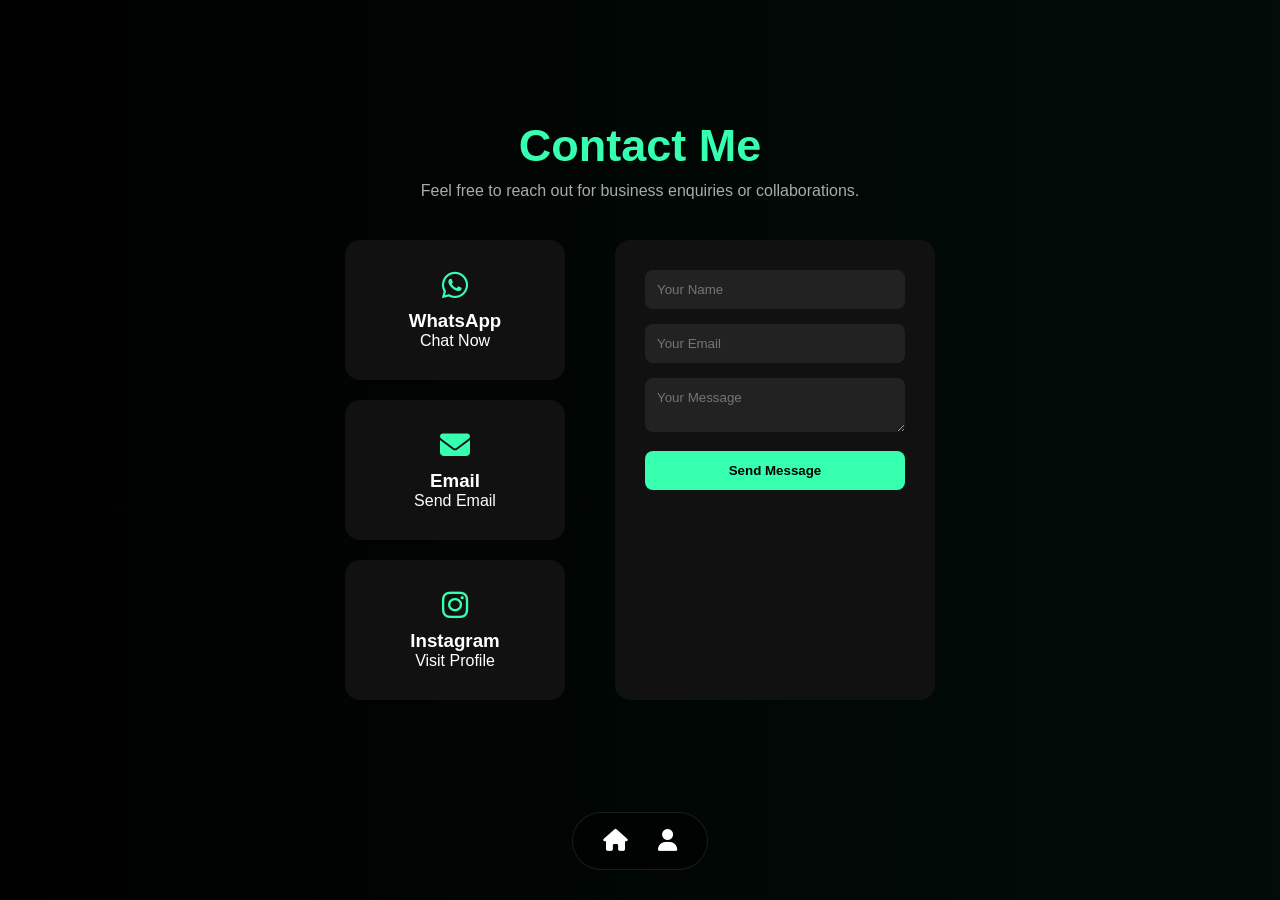
<file: contact.html>
<!DOCTYPE html>
<html lang="en">

<head><link rel="stylesheet" href="https://cdnjs.cloudflare.com/ajax/libs/font-awesome/6.5.0/css/all.min.css">
<meta charset="UTF-8">
<title>Contact</title>

<link rel="stylesheet" href="style.css">

<link rel="stylesheet"
href="https://cdnjs.cloudflare.com/ajax/libs/font-awesome/6.5.0/css/all.min.css">

</head>
<div class="floating-nav">

<a href="index.html">
<i class="fas fa-home"></i>
</a>

<a href="about.html">
<i class="fas fa-user"></i>
</a>


</div>
<body>

<section class="contact-section">

<h1>Contact Me</h1>

<p>Feel free to reach out for business enquiries or collaborations.</p>

<div class="contact-container">

<div class="contact-info">

<div class="contact-card">
<i class="fab fa-whatsapp"></i>
<h3>WhatsApp</h3>
<a href="https://wa.me/9539418338">Chat Now</a>
</div>

<div class="contact-card">
<i class="fas fa-envelope"></i>
<h3>Email</h3>
<a href="mailto:desiignspot@gmail.com">Send Email</a>
</div>

<div class="contact-card">
<i class="fab fa-instagram"></i>
<h3>Instagram</h3>
<a href="https://www.instagram.com/ajzal._.x/?hl=fr">Visit Profile</a>
</div>

</div>

<div class="contact-form">

<form>

<input type="text" placeholder="Your Name" required>

<input type="email" placeholder="Your Email" required>

<textarea placeholder="Your Message"></textarea>

<button type="submit">Send Message</button>

</form>

</div>

</div>

</section>

</body>

</html>
</file>
<file: style.css>
*{
margin:0;
padding:0;
box-sizing:border-box;
font-family:Arial;
}

body{

margin:0;

font-family:Poppins,sans-serif;

background:linear-gradient(
270deg,
#02110c,
#063d2e,
#02110c,
#000000
);

background-size:400% 400%;

animation:bgAnimation 10s ease infinite;

color:white;

}

@keyframes bgAnimation{

0%{
background-position:0% 50%;
}

50%{
background-position:100% 50%;
}

100%{
background-position:0% 50%;
}

}

header{
display:flex;
justify-content:space-between;
padding:20px 60px;
}

nav a{
margin-left:20px;
color:white;
text-decoration:none;
}

.hero{
display:flex;
align-items:center;
justify-content:space-between;
padding:100px;
}

.hero-text{
max-width:500px;
animation: slideLeft 1s ease;
}

.name{
font-size:70px;
color:#6cff9b;
}

.btn{
display:inline-block;
margin-top:20px;
padding:10px 20px;
background:#6cff9b;
color:black;
text-decoration:none;
border-radius:5px;
}

.hero-img img{
width:350px;
border-radius:10px;
animation: float 3s infinite ease-in-out;
}

.about{
padding:100px;
}

.about h1{
color:#6cff9b;
margin-bottom:20px;
}

.about ul{
margin-top:20px;
}

.about li{
margin-bottom:10px;
}

@keyframes slideLeft{
from{
transform:translateX(-100px);
opacity:0;
}
to{
transform:translateX(0);
opacity:1;
}
}

@keyframes float{
0%{
transform:translateY(0px);
}
50%{
transform:translateY(-10px);
}
100%{
transform:translateY(0px);
}
}.social-bar{

position:fixed;
left:30px;
top:50%;

transform:translateY(-50%);

display:flex;
flex-direction:column;
align-items:center;

gap:15px;

color:white;

}

.follow-text{

writing-mode:vertical-rl;
transform:rotate(180deg);

font-size:14px;
letter-spacing:3px;

}

.line{

width:2px;
height:40px;
background:#36ffb0;

}

.social-bar a{

color:white;
font-size:20px;

transition:0.3s;

}

.social-bar a:hover{

color:#36ffb0;

transform:scale(1.2);

}.social-bar{
animation:fadeIn 2s ease;
}

@keyframes fadeIn{

from{
opacity:0;
transform:translateY(-40%);
}

to{
opacity:1;
transform:translateY(-50%);
}

}.cursor-glow
position:fixed;
width:300px;
height:300px;
background:radial-gradient(circle,#36ffb0,transparent 60%);
pointer-events:none;
filter:blur(100px);
z-index:-1;
}.reveal{

opacity:0;
transform:translateY(50px);
transition:1s;

}

.reveal.active{

opacity:1;
transform:translateY(0);

}.hero-img{
position:relative;
}

.hero-img::before{
content:"";
position:absolute;

width:350px;
height:350px;

background:radial-gradient(circle,#36ffb0,transparent 70%);

filter:blur(100px);

z-index:-1;

top:50%;
left:50%;

transform:translate(-50%,-50%);
}

.hero-img img{

width:320px;

border-radius:15px;

position:relative;

z-index:1;

}.about-container{

display:flex;

align-items:center;

justify-content:center;

gap:60px;

padding:100px;

}

.about-image img{

width:300px;

border-radius:20px;

box-shadow:0 20px 40px rgba(0,0,0,0.5);

}

.about-text{

max-width:500px;

}

.about-text h1{

font-size:50px;

color:#36ffb0;

margin-bottom:20px;

}

.about-text p{

margin-bottom:15px;

line-height:1.6;

}.skills-section{

padding:80px;

text-align:center;

}

.skill-card{

display:inline-block;

background:#111;

padding:15px 25px;

margin:10px;

border-radius:10px;

transition:0.3s;

}

.skill-card:hover{

transform:translateY(-5px);

color:#36ffb0;

}.experience{

padding:80px;

text-align:center;

}

.exp-box{

background:#111;

padding:30px;

max-width:500px;

margin:auto;

border-radius:15px;

}.timeline{

padding:100px;
position:relative;

}

.timeline-container{

border-left:2px solid #36ffb0;
padding-left:40px;

}

.timeline-item{

margin-bottom:40px;

}

.timeline-item h3{

color:#36ffb0;

}.skills{

padding:80px;

}

.progress{

width:100%;

height:10px;

background:#222;

border-radius:10px;

}

.progress-bar{

height:100%;

background:#36ffb0;

border-radius:10px;

animation:progressAnim 2s;

}

@keyframes progressAnim{

from{
width:0;
}

}.card{

background:#111;

padding:30px;

border-radius:15px;

margin:20px;

transition:0.4s;

}

.card:hover{

box-shadow:0 0 30px #36ffb0;

transform:translateY(-10px);

}.stats{

padding:100px 20px;

text-align:center;

}

.stats h2{

color:#36ffb0;

font-size:40px;

margin-bottom:40px;

}

.stats-container{

display:flex;

justify-content:center;

gap:40px;

flex-wrap:wrap;

}

.stat-box{

background:#111;

padding:30px;

border-radius:15px;

width:200px;

transition:0.3s;

}

.stat-box:hover{

transform:translateY(-10px);

box-shadow:0 0 25px #36ffb0;

}

.stat-box h3{

font-size:40px;

color:#36ffb0;

}.home-icon{

position:fixed;

top:30px;
left:30px;

font-size:24px;

color:white;

background:#111;

padding:12px;

border-radius:50%;

transition:0.3s;

}

.home-icon:hover{

color:#36ffb0;

box-shadow:0 0 15px #36ffb0;

transform:scale(1.1);

}.contact-section{

padding:120px 20px;

text-align:center;

}

.contact-section h1{

font-size:45px;

color:#36ffb0;

margin-bottom:10px;

}

.contact-section p{

color:#aaa;

margin-bottom:40px;

}

.contact-container{

display:flex;

justify-content:center;

gap:50px;

flex-wrap:wrap;

}

.contact-info{

display:flex;

flex-direction:column;

gap:20px;

}

.contact-card{

background:#111;

padding:30px;

border-radius:15px;

width:220px;

transition:0.3s;

}

.contact-card i{

font-size:30px;

color:#36ffb0;

margin-bottom:10px;

}

.contact-card a{

color:white;

text-decoration:none;

}

.contact-card:hover{

transform:translateY(-10px);

box-shadow:0 0 25px #36ffb0;

}

.contact-form{

background:#111;

padding:30px;

border-radius:15px;

width:320px;

}

.contact-form input,
.contact-form textarea{

width:100%;

padding:12px;

margin-bottom:15px;

border:none;

border-radius:8px;

background:#222;

color:white;

}

.contact-form button{

background:#36ffb0;

border:none;

padding:12px;

width:100%;

border-radius:8px;

font-weight:bold;

cursor:pointer;

transition:0.3s;

}

.contact-form button:hover{

box-shadow:0 0 20px #36ffb0;

}.contact-nav{

position:fixed;

top:30px;
left:30px;

display:flex;

gap:15px;

z-index:1000;

}

.nav-icon{

background:#111;

padding:12px;

border-radius:50%;

color:white;

font-size:20px;

text-decoration:none;

transition:0.3s;

}

.nav-icon:hover{

color:#36ffb0;

box-shadow:0 0 15px #36ffb0;

transform:scale(1.1);

}.floating-nav{

position:fixed;

bottom:30px;

left:50%;

transform:translateX(-50%);

display:flex;

gap:30px;

padding:15px 30px;

background:rgba(0,0,0,0.5);

backdrop-filter:blur(10px);

border-radius:50px;

border:1px solid rgba(255,255,255,0.1);

z-index:1000;

}

.floating-nav a{

color:white;

font-size:22px;

text-decoration:none;

transition:0.3s;

}

.floating-nav a:hover{

color:#36ffb0;

transform:translateY(-3px);

}
</file>
